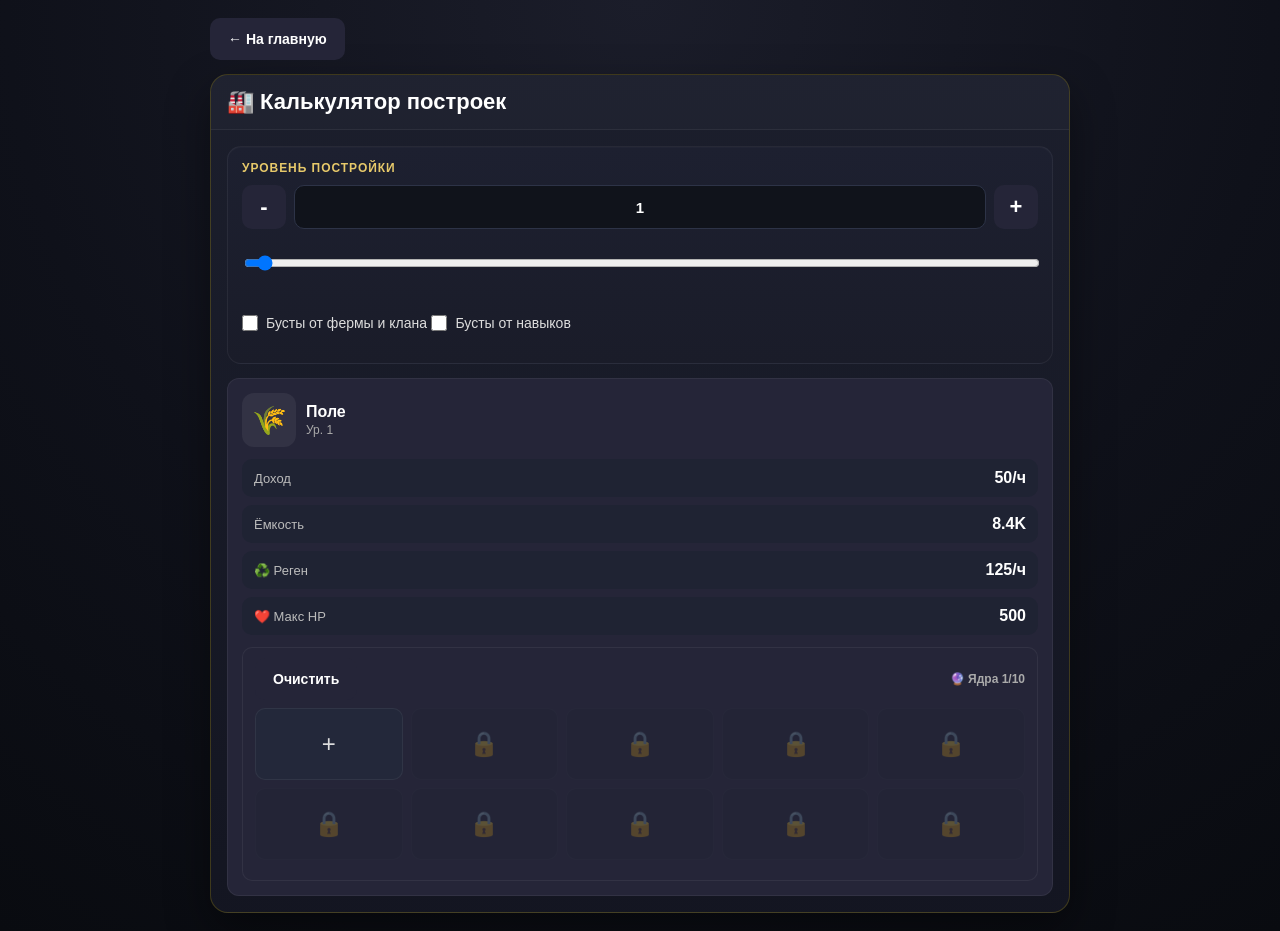
<file: buildings.html>
<!doctype html>
<html lang="ru">
<head>
  <meta charset="UTF-8">
  <meta
    name="viewport"
    content="width=device-width, initial-scale=1.0, maximum-scale=1.0, user-scalable=no"
  >
  <title>Калькулятор построек</title>
  <link rel="stylesheet" href="style.css">
  <style>
    .building-wrap {
      display: grid;
      gap: 14px;
    }

    .building-level-control {
      display: grid;
      grid-template-columns: 44px 1fr 44px;
      gap: 8px;
      align-items: center;
      margin-bottom: 10px;
    }

    .building-level-btn {
      min-height: 44px;
      padding: 0;
      font-size: 22px;
      line-height: 1;
    }

    .building-level-input {
      text-align: center;
      font-weight: 700;
      -moz-appearance: textfield;
    }

    .building-level-input::-webkit-outer-spin-button,
    .building-level-input::-webkit-inner-spin-button {
      -webkit-appearance: none;
      margin: 0;
    }

    .building-range {
      width: 100%;
    }

    .building-card {
      background: #252538;
      border-radius: 12px;
      padding: 14px;
      border: 1px solid rgba(255,255,255,0.06);
    }

    .building-header {
      display: flex;
      justify-content: space-between;
      align-items: center;
      gap: 12px;
      margin-bottom: 12px;
    }

    .building-title {
      display: flex;
      align-items: center;
      gap: 10px;
      min-width: 0;
    }

    .building-icon {
      width: 54px;
      height: 54px;
      border-radius: 12px;
      background: rgba(255,255,255,0.06);
      display: flex;
      align-items: center;
      justify-content: center;
      font-size: 28px;
      flex: 0 0 auto;
    }

    .building-name {
      font-size: 16px;
      font-weight: 700;
      color: #fff;
    }

    .building-sub {
      font-size: 12px;
      color: #aaa;
      margin-top: 2px;
    }

    .building-stats {
      display: grid;
      gap: 8px;
    }

    .hq-stat-card {
      display: flex;
      justify-content: space-between;
      gap: 12px;
      align-items: center;
      background: #1f2333;
      border-radius: 10px;
      padding: 10px 12px;
    }

    .hq-stat-card span:first-child {
      color: #bbb;
      font-size: 13px;
    }

    .hq-stat-card .val {
      color: #fff;
      font-weight: 700;
      text-align: right;
    }

    .building-error {
      display: none;
      margin-top: 10px;
      padding: 10px 12px;
      border-radius: 10px;
      background: rgba(244, 67, 54, 0.12);
      color: #ffb4b4;
      border: 1px solid rgba(244, 67, 54, 0.22);
    }

    .boost-toggle {
      display: inline-flex;
      align-items: center;
      gap: 8px;
      margin-top: 12px;
      color: #ddd;
      font-size: 14px;
      line-height: 1.2;
      cursor: pointer;
      user-select: none;
    }

    .boost-toggle input[type="checkbox"] {
      width: 16px;
      height: 16px;
      margin: 0;
      accent-color: #4caf50;
      vertical-align: middle;
      flex: 0 0 auto;
    }

    .boosts-grid,
    .skill-boosts-grid {
      display: none;
      grid-template-columns: 1fr 1fr;
      gap: 10px;
      margin-top: 12px;
    }

    .boosts-grid.visible,
    .skill-boosts-grid.visible {
      display: grid;
    }

    .boost-card {
      background: #1f2333;
      border-radius: 10px;
      padding: 10px 12px;
    }

    .boost-val {
      color: #fff;
      font-weight: 700;
      margin-bottom: 4px;
    }

    .boost-label {
      color: #aaa;
      font-size: 12px;
    }

    .boost-card input {
      width: 100%;
      margin-top: 8px;
    }

    .cores-panel {
      background: #252538;
      border-radius: 10px;
      padding: 10px 12px;
      margin-top: 12px;
      border: 1px solid rgba(255,255,255,0.06);
    }

    .cores-header {
      font-size: 12px;
      font-weight: 600;
      color: #aaa;
    }

    .mine-cores-grid {
      display: grid;
      grid-template-columns: repeat(5, 1fr);
      gap: 8px;
    }

    .core-slot {
      min-height: 72px;
      border-radius: 10px;
      background: #1f2333;
      border: 1px solid rgba(255,255,255,0.06);
      display: flex;
      flex-direction: column;
      justify-content: center;
      align-items: center;
      padding: 6px;
      text-align: center;
      cursor: pointer;
      transition: transform 0.12s ease, opacity 0.12s ease;
    }

    .core-slot:hover {
      transform: translateY(-1px);
    }

    .core-slot.empty {
      background: #23283a;
    }

    .core-slot.locked {
      opacity: 0.25;
      cursor: default;
    }

    .slot-plus {
      font-size: 24px;
      color: #ddd;
      line-height: 1;
    }

    .slot-emoji {
      font-size: 22px;
      line-height: 1;
      margin-bottom: 4px;
    }

    .slot-level {
      font-size: 11px;
      color: #bbb;
    }

    .slot-mult {
      font-size: 11px;
      color: #fff;
      font-weight: 700;
      margin-top: 2px;
    }

    .core-totals-list {
      display: grid;
      gap: 6px;
      margin-top: 10px;
    }

    .core-total-item {
      display: flex;
      justify-content: space-between;
      gap: 10px;
      font-size: 13px;
      color: #ddd;
    }

    .core-modal-backdrop {
      position: fixed;
      inset: 0;
      background: rgba(0,0,0,0.6);
      display: none;
      align-items: center;
      justify-content: center;
      padding: 16px;
      z-index: 1000;
    }

    .core-modal-backdrop.visible {
      display: flex;
    }

    .core-modal {
      width: min(420px, 100%);
      background: #252538;
      border-radius: 14px;
      border: 1px solid rgba(255,255,255,0.08);
      padding: 14px;
    }

    .core-modal-header {
      display: flex;
      align-items: center;
      justify-content: space-between;
      gap: 10px;
      margin-bottom: 12px;
    }

    .core-modal-title {
      font-weight: 700;
      color: #fff;
    }

    .core-type-grid {
      display: grid;
      grid-template-columns: 1fr 1fr;
      gap: 8px;
      margin-bottom: 12px;
    }

    .core-type-btn {
      background: #1f2333;
      border: 1px solid rgba(255,255,255,0.08);
      color: #fff;
      border-radius: 10px;
      padding: 10px;
      cursor: pointer;
      text-align: left;
    }

    .core-type-btn.active {
      border-color: #4caf50;
      background: #223228;
    }

    .core-level-row {
      display: grid;
      grid-template-columns: 44px 1fr 44px;
      gap: 8px;
      align-items: center;
      margin-bottom: 12px;
    }

    .core-level-btn {
      min-height: 44px;
      padding: 0;
      font-size: 22px;
      line-height: 1;
    }

    .core-level-input {
      text-align: center;
      font-weight: 700;
      -moz-appearance: textfield;
    }

    .core-level-input::-webkit-outer-spin-button,
    .core-level-input::-webkit-inner-spin-button {
      -webkit-appearance: none;
      margin: 0;
    }

    .core-preview {
      background: #1f2333;
      border-radius: 10px;
      padding: 10px 12px;
      margin-bottom: 12px;
      color: #fff;
    }

    .core-modal-actions {
      display: flex;
      gap: 8px;
      flex-wrap: wrap;
    }

    .core-modal-actions .btn {
      flex: 1;
    }

    @media (max-width: 760px) {
      .boosts-grid,
      .skill-boosts-grid,
      .core-type-grid {
        grid-template-columns: 1fr;
      }

      .mine-cores-grid {
        grid-template-columns: repeat(5, 1fr);
      }
    }
  </style>
</head>
<body>
  <div class="container">
    <div class="topbar">
      <a class="btn" href="index.html">← На главную</a>
    </div>

    <div class="app-shell">
      <div class="app-header">
        <h3>🏭 Калькулятор построек</h3>
      </div>

      <div class="app-body">
        <div class="building-wrap">
          <div class="settings-card">
            <div class="settings-section-title">Уровень постройки</div>

            <div class="building-level-control">
              <button type="button" class="btn building-level-btn" id="levelMinus">-</button>
              <input id="levelInput" class="building-level-input" type="number" min="1" max="130" value="1" inputmode="numeric">
              <button type="button" class="btn building-level-btn" id="levelPlus">+</button>
            </div>

            <input id="levelRange" class="building-range" type="range" min="1" max="130" value="1">

            <label class="boost-toggle">
              <input id="boostsToggle" type="checkbox">
              <span>Бусты от фермы и клана</span>
            </label>

            <div class="boosts-grid" id="boostsGrid">
              <div class="boost-card">
                <div class="boost-val">🌿 +<span id="farmBoostPreview">0</span>%</div>
                <div class="boost-label">Буст от фермы</div>
                <input id="farmBoost" type="number" value="0" step="1">
              </div>

              <div class="boost-card">
                <div class="boost-val">⚡ +<span id="clanIncomeBoostPreview">0</span>%</div>
                <div class="boost-label">Доход клана</div>
                <input id="clanIncomeBoost" type="number" value="0" step="1">
              </div>

              <div class="boost-card">
                <div class="boost-val">🛡️ +<span id="clanDefenseBoostPreview">0</span>%</div>
                <div class="boost-label">Защита клана</div>
                <input id="clanDefenseBoost" type="number" value="0" step="1">
              </div>

              <div class="boost-card">
                <div class="boost-val" style="color:#00ff88">🚀 x<span id="clanMultiplierPreview">1</span></div>
                <div class="boost-label">Буст клана</div>
                <input id="clanMultiplier" type="number" value="1" step="0.1" min="1">
              </div>
            </div>

            <label class="boost-toggle">
              <input id="skillBoostsToggle" type="checkbox">
              <span>Бусты от навыков</span>
            </label>

            <div class="skill-boosts-grid" id="skillBoostsGrid">
              <div class="boost-card">
                <div class="boost-val">💰 +<span id="skillIncomePreview">0</span>%</div>
                <div class="boost-label">Доход</div>
                <input id="skillIncomeBoost" type="number" value="0" min="0" max="20" step="1">
              </div>

              <div class="boost-card">
                <div class="boost-val">📦 +<span id="skillCapacityPreview">0</span>%</div>
                <div class="boost-label">Вместимость</div>
                <input id="skillCapacityBoost" type="number" value="0" min="0" max="20" step="1">
              </div>

              <div class="boost-card">
                <div class="boost-val">❤️ +<span id="skillHpPreview">0</span>%</div>
                <div class="boost-label">Прочность</div>
                <input id="skillHpBoost" type="number" value="0" min="0" max="20" step="1">
              </div>

              <div class="boost-card">
                <div class="boost-val">♻️ +<span id="skillRegenPreview">0</span>%</div>
                <div class="boost-label">Реген</div>
                <input id="skillRegenBoost" type="number" value="0" min="0" max="20" step="1">
              </div>
            </div>

            <div class="building-error" id="buildingError"></div>
          </div>

          <div class="building-card">
            <div class="building-header">
              <div class="building-title">
                <div class="building-icon" id="buildingIcon">🌾</div>
                <div>
                  <div class="building-name" id="buildingName">Поле</div>
                  <div class="building-sub">Ур. <span id="buildingLevelTitle">1</span></div>
                </div>
              </div>
            </div>

            <div class="building-stats">
              <div class="hq-stat-card">
                <span>Доход</span>
                <span class="val" id="statIncome">50/ч</span>
              </div>

              <div class="hq-stat-card">
                <span>Ёмкость</span>
                <span class="val" id="statCapacity">8400</span>
              </div>

              <div class="hq-stat-card">
                <span>♻️ Реген</span>
                <span class="val" id="statRegen">125/ч</span>
              </div>

              <div class="hq-stat-card">
                <span>❤️ Макс HP</span>
                <span class="val" id="statHp">500</span>
              </div>
            </div>

            <div class="cores-panel">
              <div style="display:flex;align-items:center;justify-content:space-between;gap:10px;margin-bottom:8px;">
                <button class="btn" id="clearCoresBtn" type="button">Очистить</button>
                <div class="cores-header" id="coresHeader" style="margin-bottom:0;">🔮 Ядра 1/10 <span style="color:#555;font-weight:400" id="coresNextUnlock"></span></div>
              </div>

              <div class="mine-cores-grid" id="coresGrid"></div>
              <div class="core-totals-list" id="coreTotalsList"></div>
            </div>
          </div>
        </div>
      </div>
    </div>

    <div class="core-modal-backdrop" id="coreModalBackdrop">
      <div class="core-modal">
        <div class="core-modal-header">
          <div class="core-modal-title">Настройка ядра</div>
          <button class="btn" id="coreModalClose">✕</button>
        </div>

        <div class="core-type-grid" id="coreTypeGrid">
          <button class="core-type-btn" data-type="income">✴️ Ядро дохода</button>
          <button class="core-type-btn" data-type="capacity">✳️ Ядро вместимости</button>
          <button class="core-type-btn" data-type="hp">❤️ Ядро здоровья</button>
          <button class="core-type-btn" data-type="regen">♻️ Ядро регенерации</button>
        </div>

        <div class="core-level-row">
          <button type="button" class="btn core-level-btn" id="coreLevelMinus">-</button>
          <input id="coreLevelInput" class="core-level-input" type="number" min="0" max="999" value="0" inputmode="numeric">
          <button type="button" class="btn core-level-btn" id="coreLevelPlus">+</button>
        </div>

        <div class="core-preview" id="corePreview">✴️ lv.0 → x1</div>

        <div class="core-modal-actions">
          <button class="btn btn-primary" id="coreSaveBtn">Сохранить</button>
          <button class="btn" id="coreRemoveBtn">Убрать</button>
          <button class="btn" id="coreCancelBtn">Отмена</button>
        </div>
      </div>
    </div>

    <script src="buildings.js"></script>
  </div>
</body>
</html>
</file>
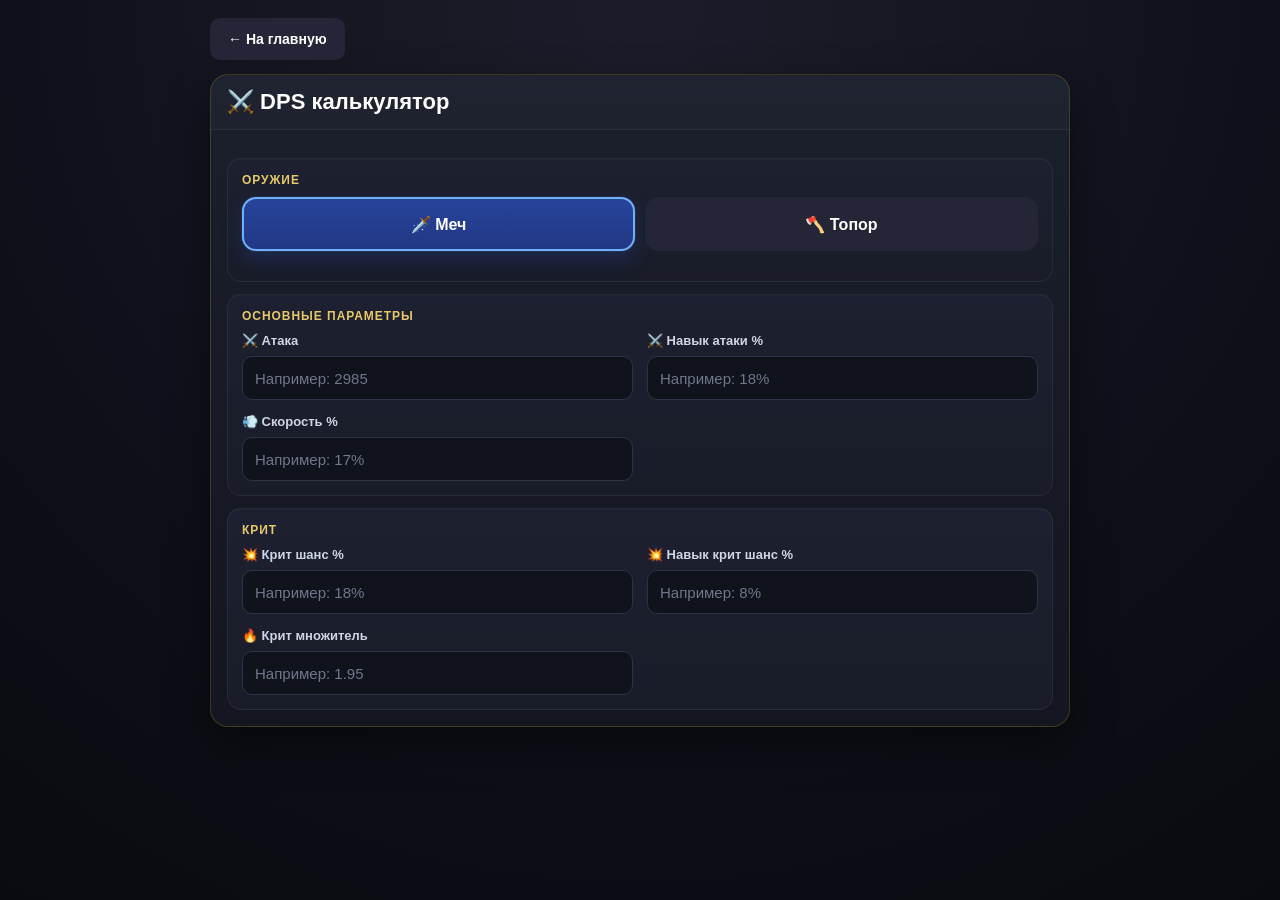
<file: dps.html>
<!doctype html>
<html lang="ru">
<head>
  <meta charset="UTF-8">
  <meta name="viewport" content="width=device-width, initial-scale=1.0">
  <title>DPS калькулятор</title>
  <link rel="stylesheet" href="style.css">

  <style>
    .char-equip-slot {
      width: 72px;
      height: 72px;
      border-radius: 16px;
      display: flex;
      align-items: center;
      justify-content: center;
      cursor: default;
      border: 2px dashed rgba(255,255,255,0.12);
      background: #181818;
      box-shadow: inset 0 1px 0 rgba(255,255,255,0.04);
      flex: 0 0 auto;
    }

    .char-equip-slot.filled {
      border-style: solid;
    }

    .rarity-legendary {
      border-color: #f9a825 !important;
      background: #2a1a00 !important;
      animation: legendaryBorder 2s linear infinite;
      box-shadow:
        0 0 0 1px rgba(249, 168, 37, 0.18),
        0 0 18px rgba(249, 168, 37, 0.18),
        inset 0 0 18px rgba(249, 168, 37, 0.08);
    }

    @keyframes legendaryBorder {
      0% { box-shadow: 0 0 0 1px rgba(249,168,37,0.20), 0 0 10px rgba(249,168,37,0.12), inset 0 0 10px rgba(249,168,37,0.05); }
      50% { box-shadow: 0 0 0 1px rgba(249,168,37,0.32), 0 0 22px rgba(249,168,37,0.26), inset 0 0 14px rgba(249,168,37,0.10); }
      100% { box-shadow: 0 0 0 1px rgba(249,168,37,0.20), 0 0 10px rgba(249,168,37,0.12), inset 0 0 10px rgba(249,168,37,0.05); }
    }

    .attack-layout {
      display: grid;
      grid-template-columns: 90px 1fr;
      gap: 14px;
      align-items: center;
    }

    .attack-stats {
      display: flex;
      flex-direction: column;
      justify-content: center;
      min-width: 0;
    }

    .preview-card {
      display: none;
      margin-bottom: 16px;
    }

    .preview-card.visible {
      display: block;
    }

    .preview-title {
      font-size: 12px;
      color: var(--red);
      font-weight: 800;
      margin-bottom: 8px;
      text-align: center;
    }

    .preview-row {
      display: flex;
      justify-content: space-between;
      align-items: center;
      gap: 12px;
      padding: 6px 0;
      border-bottom: 1px solid rgba(255,255,255,0.05);
    }

    .preview-row:last-child {
      border-bottom: none;
    }

    .preview-label {
      font-size: 12px;
      color: var(--muted);
      white-space: nowrap;
    }

    .preview-value {
      font-size: 13px;
      color: #fff;
      font-weight: 700;
      text-align: right;
      min-width: 0;
    }

    .preview-extra {
      color: var(--green);
      font-size: 11px;
    }

    @media (max-width: 760px) {
      .attack-layout {
        grid-template-columns: 70px 1fr;
        gap: 10px;
        align-items: center;
      }

      .char-equip-slot {
        width: 64px;
        height: 64px;
        border-radius: 14px;
      }

      .preview-label {
        font-size: 11px;
      }

      .preview-value {
        font-size: 12px;
      }

      .preview-extra {
        font-size: 10px;
      }
    }
  </style>
</head>
<body>
  <div class="container">
    <div class="topbar">
      <a class="btn" href="index.html">← На главную</a>
    </div>

    <div class="app-shell">
      <div class="app-header">
        <h3>⚔️ DPS калькулятор</h3>
      </div>

      <div class="app-body">
        <div class="settings-card preview-card" id="previewCard">
          <div class="preview-title">⚔ Атака</div>

          <div class="attack-layout">
            <div class="char-equip-slot filled rarity-legendary" id="equipSlot">
              <span id="equipIcon" style="font-size:28px">🗡️</span>
            </div>

            <div class="attack-stats">
              <div class="preview-row">
                <span class="preview-label">⚔️ Урон</span>
                <span class="preview-value" id="previewDamage">
                  0 <span class="preview-extra">(0 +0%)</span>
                </span>
              </div>

              <div class="preview-row" id="previewCritRow">
                <span class="preview-label">🎯 Крит</span>
                <span class="preview-value" id="previewCrit">
                  0.00% <span class="preview-extra">+0.00%</span>
                </span>
              </div>

              <div class="preview-row">
                <span class="preview-label">💨 Скорость</span>
                <span class="preview-value" id="previewSpeed">
                  -0.00% <span class="preview-extra">КД</span>
                </span>
              </div>

              <div class="preview-row">
                <span class="preview-label">⚡ DPS</span>
                <span class="preview-value" id="previewDps">
                  0.00 <span class="preview-extra">DPS</span>
                </span>
              </div>
            </div>
          </div>
        </div>

        <div class="settings-card">
          <div class="settings-section-title">Оружие</div>
          <div class="weapon-switch">
            <div class="weapon active" id="sword" onclick="setWeapon('sword')">🗡️ Меч</div>
            <div class="weapon" id="axe" onclick="setWeapon('axe')">🪓 Топор</div>
          </div>
        </div>

        <div class="settings-card">
          <div class="settings-section-title">Основные параметры</div>
          <div class="grid">
            <div class="field">
              <label for="attack">⚔️ Атака</label>
              <input id="attack" type="text" placeholder="Например: 2985">
            </div>

            <div class="field">
              <label for="attackSkill">⚔️ Навык атаки %</label>
              <input id="attackSkill" type="text" placeholder="Например: 18%">
            </div>

            <div class="field">
              <label for="speed">💨 Скорость %</label>
              <input id="speed" type="text" placeholder="Например: 17%">
            </div>
          </div>
        </div>

        <div class="settings-card" id="critCard">
          <div class="settings-section-title">Крит</div>
          <div class="grid">
            <div class="field">
              <label for="critChance">💥 Крит шанс %</label>
              <input id="critChance" type="text" placeholder="Например: 18%">
            </div>

            <div class="field">
              <label for="critSkill">💥 Навык крит шанс %</label>
              <input id="critSkill" type="text" placeholder="Например: 8%">
            </div>

            <div class="field">
              <label for="critMulti">🔥 Крит множитель</label>
              <input id="critMulti" type="text" placeholder="Например: 1.95">
            </div>
          </div>
        </div>
      </div>
    </div>
  </div>

  <script>
    const STORAGE_KEY = "overthrow_dps_setup_v1";
    let weapon = "sword";

    const attackInput = document.getElementById("attack");
    const attackSkillInput = document.getElementById("attackSkill");
    const critChanceInput = document.getElementById("critChance");
    const critSkillInput = document.getElementById("critSkill");
    const critMultiInput = document.getElementById("critMulti");
    const speedInput = document.getElementById("speed");

    const previewCard = document.getElementById("previewCard");
    const previewCritRow = document.getElementById("previewCritRow");
    const critCard = document.getElementById("critCard");
    const equipIcon = document.getElementById("equipIcon");

    function n(v) {
      if (!v) return 0;
      return Number(String(v).replace("%", "").replace(",", ".").trim()) || 0;
    }

    function round2(x) {
      return Number(x).toFixed(2);
    }

    function hasAnyValue() {
      return [
        attackInput.value,
        attackSkillInput.value,
        critChanceInput.value,
        critSkillInput.value,
        critMultiInput.value,
        speedInput.value
      ].some(v => String(v).trim() !== "");
    }

    function saveSetup() {
      const data = {
        weapon,
        attack: attackInput.value,
        attackSkill: attackSkillInput.value,
        critChance: critChanceInput.value,
        critSkill: critSkillInput.value,
        critMulti: critMultiInput.value,
        speed: speedInput.value
      };

      localStorage.setItem(STORAGE_KEY, JSON.stringify(data));
    }

    function loadSetup() {
      const raw = localStorage.getItem(STORAGE_KEY);
      if (!raw) return;

      try {
        const data = JSON.parse(raw);

        if (data.weapon === "axe" || data.weapon === "sword") {
          weapon = data.weapon;
        }

        attackInput.value = data.attack || "";
        attackSkillInput.value = data.attackSkill || "";
        critChanceInput.value = data.critChance || "";
        critSkillInput.value = data.critSkill || "";
        critMultiInput.value = data.critMulti || "";
        speedInput.value = data.speed || "";
      } catch (e) {
        console.error("Не удалось загрузить сохранённый сетап", e);
      }
    }

    function updateEquipIcon() {
      equipIcon.textContent = weapon === "sword" ? "🗡️" : "🪓";
    }

    function setWeapon(w, shouldSave = true) {
      weapon = w;

      document.getElementById("sword").classList.toggle("active", w === "sword");
      document.getElementById("axe").classList.toggle("active", w === "axe");

      critCard.classList.toggle("hidden", w !== "sword");
      previewCritRow.classList.toggle("hidden", w !== "sword");

      updateEquipIcon();
      updatePreview();

      if (shouldSave) {
        saveSetup();
      }
    }

    function calculateValues() {
      const atk = n(attackInput.value);
      const atkS = n(attackSkillInput.value);
      const speedV = n(speedInput.value);

      const weaponDamage = atk;
      const totalDamage = weaponDamage * (1 + atkS / 100);

      const baseInterval = weapon === "sword" ? 500 : 700;
      const interval = baseInterval * (1 - speedV / 100);
      const hitsPerSecond = interval > 0 ? 1000 / interval : 0;

      let totalCrit = 0;
      let critSkill = 0;
      let avgDamage = totalDamage;

      if (weapon === "sword") {
        const baseCrit = n(critChanceInput.value);
        critSkill = n(critSkillInput.value);
        const critMultiplier = n(critMultiInput.value);

        totalCrit = baseCrit + critSkill;

        if (critMultiplier > 0) {
          avgDamage = totalDamage * (1 + (critMultiplier - 1) * totalCrit / 100);
        }
      }

      const dps = avgDamage * hitsPerSecond;

      return {
        weaponDamage,
        totalDamage,
        attackSkill: atkS,
        totalCrit,
        critSkill,
        speed: speedV,
        dps
      };
    }

    function updatePreview() {
      const visible = hasAnyValue();
      previewCard.classList.toggle("visible", visible);

      if (!visible) {
        return;
      }

      const data = calculateValues();

      document.getElementById("previewDamage").innerHTML =
        `${round2(data.totalDamage)} <span class="preview-extra">(${round2(data.weaponDamage)} +${round2(data.attackSkill)}%)</span>`;

      if (weapon === "sword") {
        document.getElementById("previewCrit").innerHTML =
          `${round2(data.totalCrit)}% <span class="preview-extra">+${round2(data.critSkill)}%</span>`;
      }

      document.getElementById("previewSpeed").innerHTML =
        `-${round2(data.speed)}% <span class="preview-extra">КД</span>`;

      document.getElementById("previewDps").innerHTML =
        `${round2(data.dps)} <span class="preview-extra">DPS</span>`;
    }

    [
      attackInput,
      attackSkillInput,
      critChanceInput,
      critSkillInput,
      critMultiInput,
      speedInput
    ].forEach(input => {
      input.addEventListener("input", () => {
        updatePreview();
        saveSetup();
      });
    });

    loadSetup();
    setWeapon(weapon, false);
    updatePreview();
  </script>
</body>
</html>
</file>
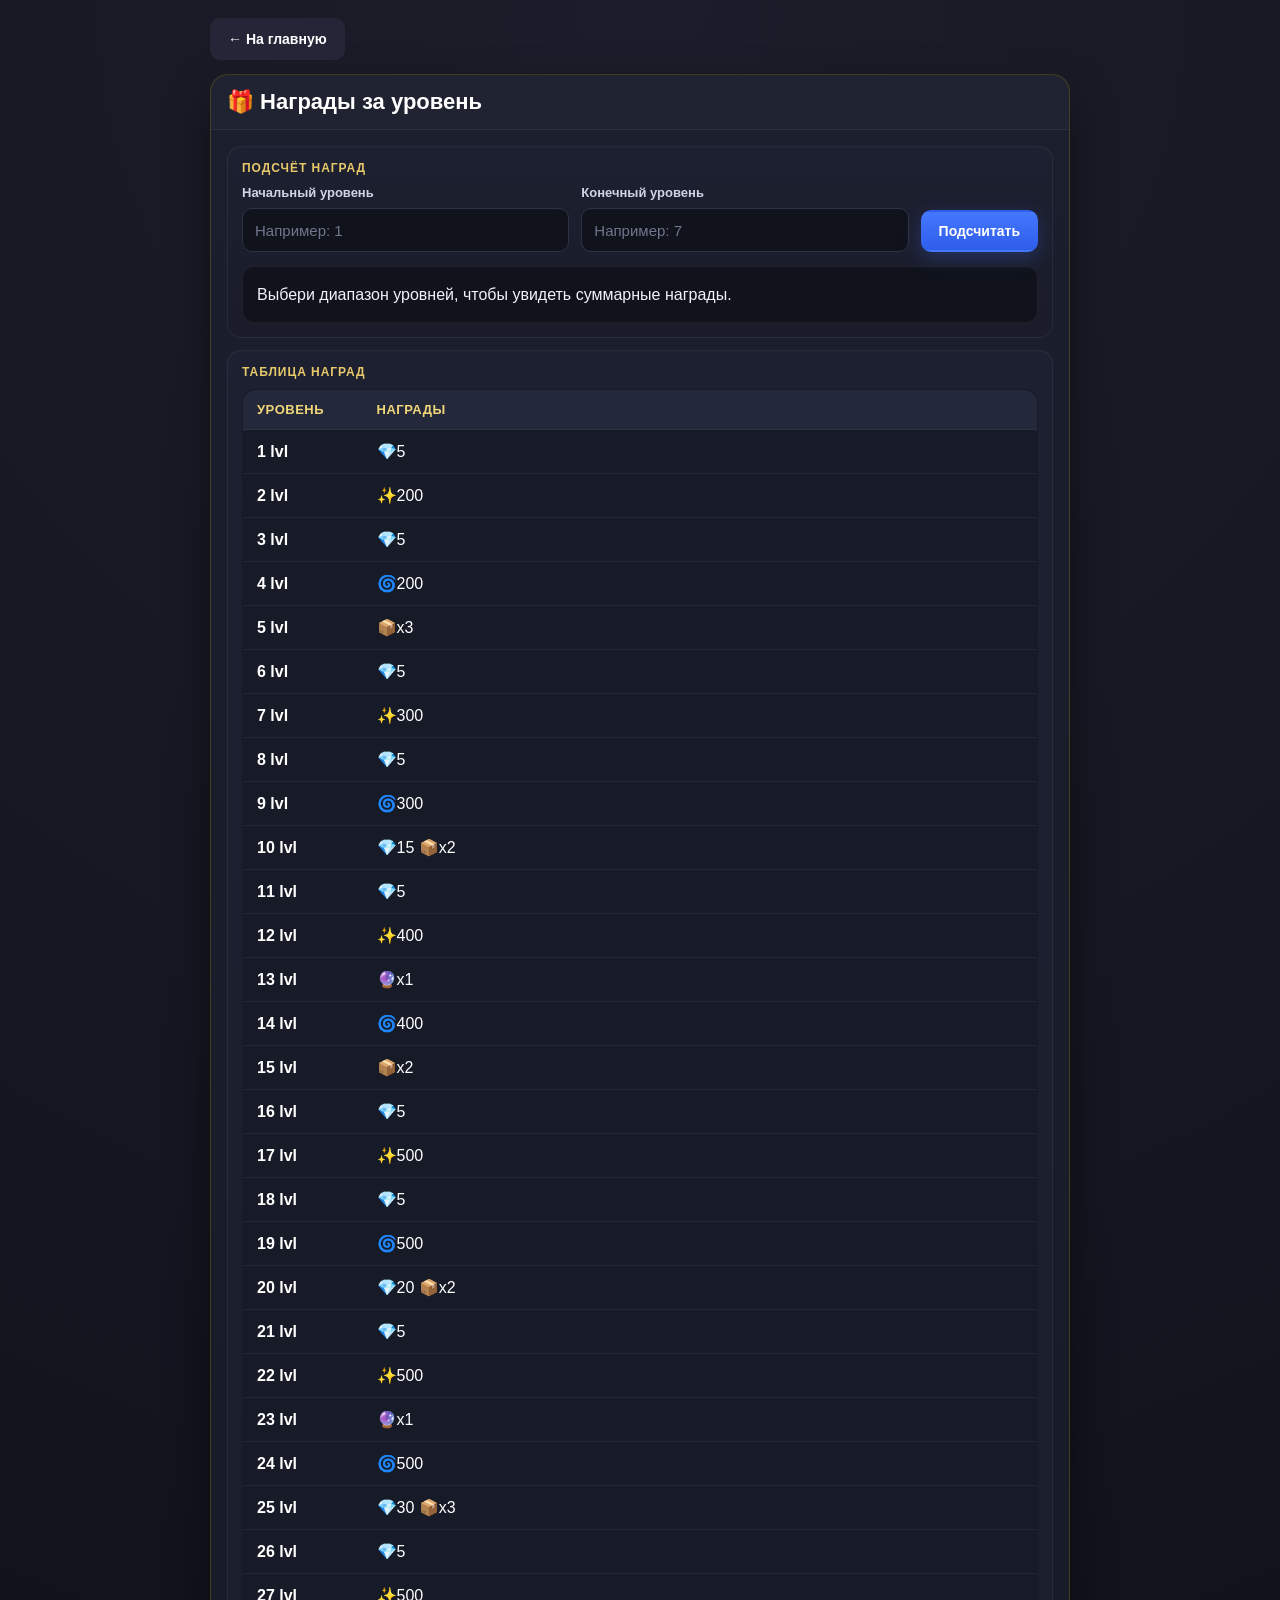
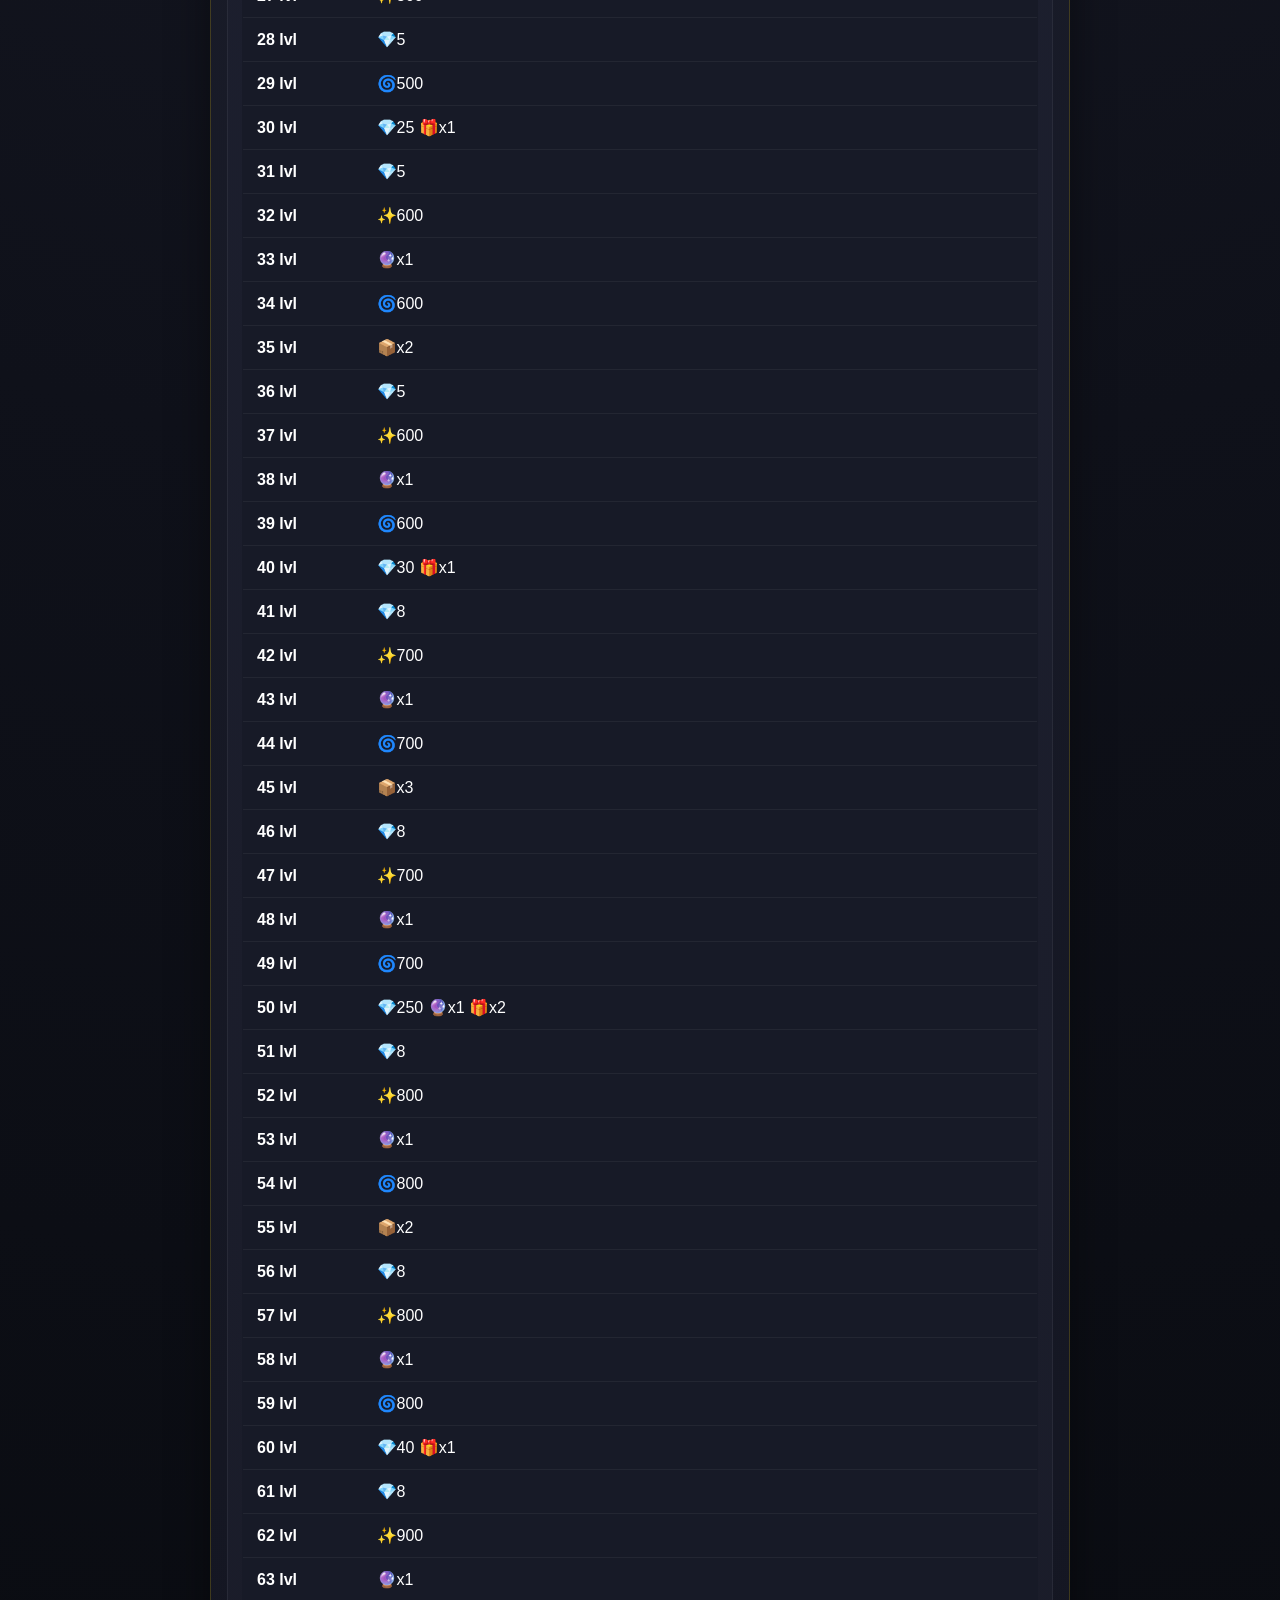
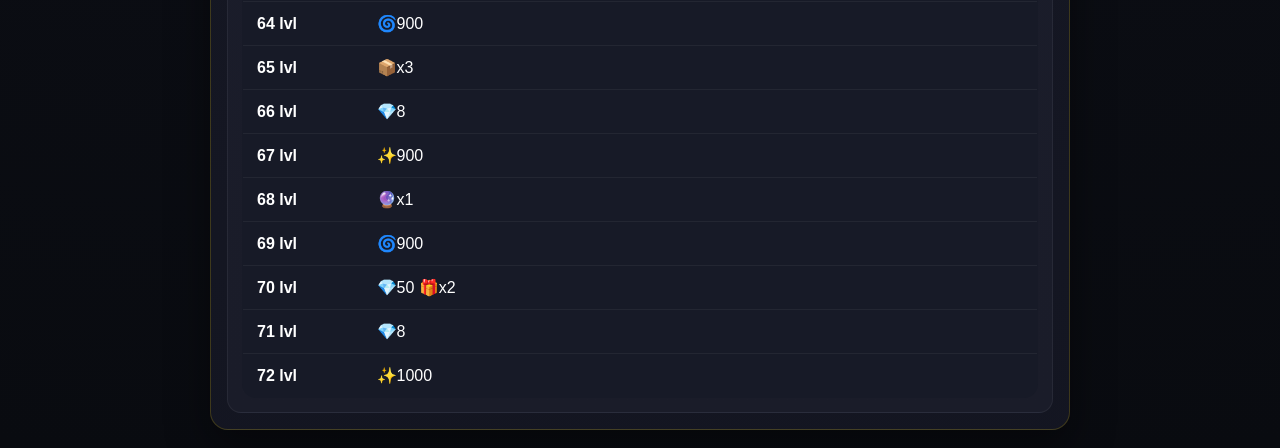
<file: rewards.html>
<!doctype html>
<html lang="ru">
<head>
  <meta charset="UTF-8">
  <meta name="viewport" content="width=device-width, initial-scale=1.0">
  <title>Награды за уровень</title>
  <link rel="stylesheet" href="style.css">
</head>
<body>
  <div class="container">
    <div class="topbar">
      <a class="btn" href="index.html">← На главную</a>
    </div>

    <div class="app-shell">
      <div class="app-header">
        <h3>🎁 Награды за уровень</h3>
      </div>

      <div class="app-body">
        <div class="settings-card">
          <div class="settings-section-title">Подсчёт наград</div>

          <div class="range-grid">
            <div class="field">
              <label for="startLevel">Начальный уровень</label>
              <input id="startLevel" type="number" min="1" max="72" placeholder="Например: 1">
            </div>

            <div class="field">
              <label for="endLevel">Конечный уровень</label>
              <input id="endLevel" type="number" min="1" max="72" placeholder="Например: 7">
            </div>

            <button class="btn btn-primary" onclick="calculateRange()">Подсчитать</button>
          </div>

          <div class="error" id="errorBox"></div>

          <div class="summary" id="summaryBox">
            Выбери диапазон уровней, чтобы увидеть суммарные награды.
          </div>
        </div>

        <div class="settings-card">
          <div class="settings-section-title">Таблица наград</div>

          <table>
            <thead>
              <tr>
                <th>Уровень</th>
                <th>Награды</th>
              </tr>
            </thead>
            <tbody id="tableBody"></tbody>
          </table>
        </div>
      </div>
    </div>
  </div>

  <script src="rewards.js"></script>
</body>
</html>
</file>
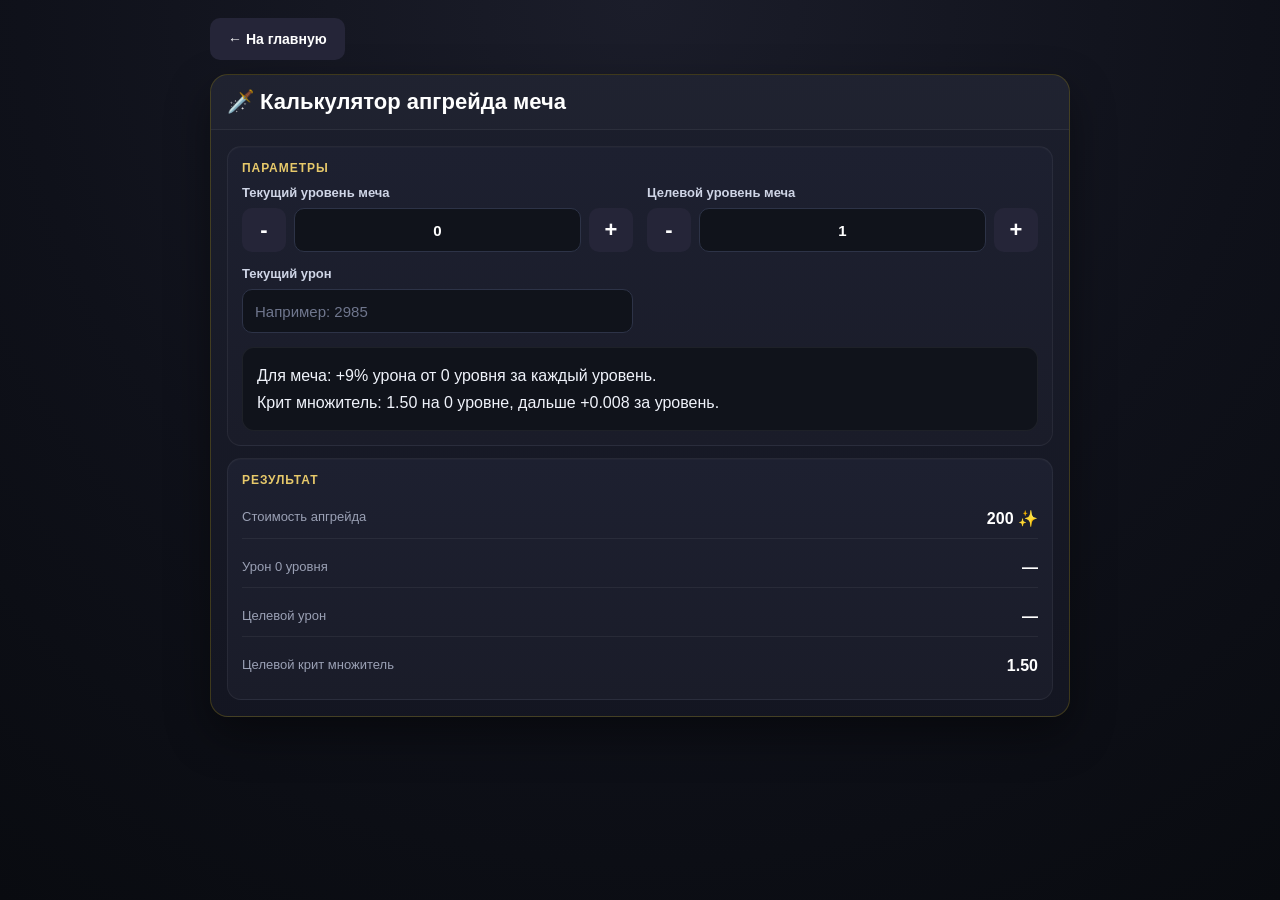
<file: upgrade.html>
<!doctype html>
<html lang="ru">
<head>
  <meta charset="UTF-8">
  <meta
    name="viewport"
    content="width=device-width, initial-scale=1.0, maximum-scale=1.0, user-scalable=no"
  >
  <title>Апгрейд меча</title>
  <link rel="stylesheet" href="style.css">
  <style>
    .upgrade-result-grid {
      display: grid;
      grid-template-columns: 1fr;
      gap: 10px;
      margin-top: 12px;
    }

    .upgrade-result-item {
      display: flex;
      justify-content: space-between;
      gap: 12px;
      padding: 10px 0;
      border-bottom: 1px solid rgba(255,255,255,0.06);
    }

    .upgrade-result-item:last-child {
      border-bottom: none;
    }

    .upgrade-result-label {
      color: var(--muted);
      font-size: 13px;
    }

    .upgrade-result-value {
      font-weight: 700;
      text-align: right;
    }

    .level-control {
      display: grid;
      grid-template-columns: 44px 1fr 44px;
      gap: 8px;
      align-items: center;
    }

    .level-btn {
      min-height: 44px;
      padding: 0;
      font-size: 22px;
      line-height: 1;
    }

    .level-input {
      text-align: center;
      font-weight: 700;
      -moz-appearance: textfield;
    }

    .level-input::-webkit-outer-spin-button,
    .level-input::-webkit-inner-spin-button {
      -webkit-appearance: none;
      margin: 0;
    }
  </style>
</head>
<body>
  <div class="container">
    <div class="topbar">
      <a class="btn" href="index.html">← На главную</a>
    </div>

    <div class="app-shell">
      <div class="app-header">
        <h3>🗡️ Калькулятор апгрейда меча</h3>
      </div>

      <div class="app-body">
        <div class="settings-card">
          <div class="settings-section-title">Параметры</div>

          <div class="grid">
            <div class="field">
              <label for="currentLevel">Текущий уровень меча</label>
              <div class="level-control">
                <button type="button" class="btn level-btn" id="currentMinus">-</button>
                <input id="currentLevel" class="level-input" type="number" min="0" max="89" inputmode="numeric" value="0">
                <button type="button" class="btn level-btn" id="currentPlus">+</button>
              </div>
            </div>

            <div class="field">
              <label for="targetLevel">Целевой уровень меча</label>
              <div class="level-control">
                <button type="button" class="btn level-btn" id="targetMinus">-</button>
                <input id="targetLevel" class="level-input" type="number" min="1" max="90" inputmode="numeric" value="1">
                <button type="button" class="btn level-btn" id="targetPlus">+</button>
              </div>
            </div>

            <div class="field">
              <label for="currentDamage">Текущий урон</label>
              <input id="currentDamage" type="text" placeholder="Например: 2985">
            </div>

            <div class="field hidden" id="critFieldWrap">
              <label for="currentCritMultiplier">Текущий крит множитель</label>
              <input id="currentCritMultiplier" type="text" placeholder="Например: 1.62">
            </div>
          </div>

          <div class="summary" style="margin-top:14px;">
            Для меча: +9% урона от 0 уровня за каждый уровень.<br>
            Крит множитель: 1.50 на 0 уровне, дальше +0.008 за уровень.
          </div>
        </div>

        <div class="settings-card">
          <div class="settings-section-title">Результат</div>

          <div class="upgrade-result-grid">
            <div class="upgrade-result-item">
              <div class="upgrade-result-label">Стоимость апгрейда</div>
              <div class="upgrade-result-value" id="outCost">200 ✨</div>
            </div>

            <div class="upgrade-result-item">
              <div class="upgrade-result-label">Урон 0 уровня</div>
              <div class="upgrade-result-value" id="outBaseDamage">—</div>
            </div>

            <div class="upgrade-result-item">
              <div class="upgrade-result-label">Целевой урон</div>
              <div class="upgrade-result-value" id="outTargetDamage">—</div>
            </div>

            <div class="upgrade-result-item">
              <div class="upgrade-result-label">Целевой крит множитель</div>
              <div class="upgrade-result-value" id="outTargetCrit">1.50</div>
            </div>
          </div>

          <div class="error" id="errorBox"></div>
        </div>
      </div>
    </div>
  </div>

  <script>
    const UPGRADE_STORAGE_KEY = "overthrow_sword_upgrade_v3";

    const currentLevelEl = document.getElementById("currentLevel");
    const targetLevelEl = document.getElementById("targetLevel");
    const currentDamageEl = document.getElementById("currentDamage");
    const currentCritMultiplierEl = document.getElementById("currentCritMultiplier");
    const critFieldWrap = document.getElementById("critFieldWrap");
    const errorBox = document.getElementById("errorBox");

    const currentMinusBtn = document.getElementById("currentMinus");
    const currentPlusBtn = document.getElementById("currentPlus");
    const targetMinusBtn = document.getElementById("targetMinus");
    const targetPlusBtn = document.getElementById("targetPlus");

    const COST_RANGES = [
      { from: 1, to: 10, cost: 200 },
      { from: 11, to: 20, cost: 400 },
      { from: 21, to: 30, cost: 700 },
      { from: 31, to: 40, cost: 1600 },
      { from: 41, to: 50, cost: 3000 },
      { from: 51, to: 60, cost: 5000 },
      { from: 61, to: 70, cost: 9000 },
      { from: 71, to: 80, cost: 15000 },
      { from: 81, to: 90, cost: 25000 }
    ];

    function parseNum(v) {
      if (!v) return 0;
      return Number(String(v).replace(",", ".").trim()) || 0;
    }

    function floorInt(value) {
      return Math.floor(value);
    }

    function floor2(value) {
      return Math.floor(value * 100) / 100;
    }

    function formatIntDown(value) {
      return String(floorInt(value));
    }

    function format2Down(value) {
      return floor2(value).toFixed(2);
    }

    function setError(message) {
      if (!message) {
        errorBox.style.display = "none";
        errorBox.textContent = "";
        return;
      }
      errorBox.style.display = "block";
      errorBox.textContent = message;
    }

    function clampInt(value, min, max, fallback) {
      let n = Number(value);
      if (!Number.isFinite(n)) n = fallback;
      n = Math.floor(n);
      if (n < min) n = min;
      if (n > max) n = max;
      return n;
    }

    function getCurrentLevel() {
      return clampInt(currentLevelEl.value, 0, 89, 0);
    }

    function getTargetLevelRaw() {
      return clampInt(targetLevelEl.value, 1, 90, 1);
    }

    function normalizeLevels() {
      let currentLevel = getCurrentLevel();
      let targetLevel = getTargetLevelRaw();

      if (currentLevel >= 90) {
        currentLevel = 89;
      }

      if (targetLevel <= currentLevel) {
        targetLevel = currentLevel + 1;
      }

      if (targetLevel > 90) {
        targetLevel = 90;
      }

      currentLevelEl.value = String(currentLevel);
      targetLevelEl.value = String(targetLevel);
    }

    function updateCritVisibility() {
      const currentLevel = getCurrentLevel();
      critFieldWrap.classList.toggle("hidden", currentLevel === 0);
    }

    function saveState() {
      const data = {
        currentLevel: currentLevelEl.value,
        targetLevel: targetLevelEl.value,
        currentDamage: currentDamageEl.value,
        currentCritMultiplier: currentCritMultiplierEl.value
      };
      localStorage.setItem(UPGRADE_STORAGE_KEY, JSON.stringify(data));
    }

    function loadState() {
      const raw = localStorage.getItem(UPGRADE_STORAGE_KEY);
      if (!raw) return;

      try {
        const data = JSON.parse(raw);
        if (data.currentLevel != null) currentLevelEl.value = String(data.currentLevel);
        if (data.targetLevel != null) targetLevelEl.value = String(data.targetLevel);
        currentDamageEl.value = data.currentDamage || "";
        currentCritMultiplierEl.value = data.currentCritMultiplier || "";
      } catch (e) {
        console.error("Не удалось загрузить состояние апгрейда", e);
      }
    }

    function getStepCost(nextLevel) {
      const range = COST_RANGES.find(r => nextLevel >= r.from && nextLevel <= r.to);
      return range ? range.cost : 0;
    }

    function calculateUpgradeCost(currentLevel, targetLevel) {
      let total = 0;
      for (let lvl = currentLevel + 1; lvl <= targetLevel; lvl++) {
        total += getStepCost(lvl);
      }
      return total;
    }

    function updateCostBlock(currentLevel, targetLevel) {
      const cost = calculateUpgradeCost(currentLevel, targetLevel);
      document.getElementById("outCost").textContent = `${cost.toLocaleString("ru-RU")} ✨`;
    }

    function updateStatsBlock(currentLevel, targetLevel) {
      const currentDamage = parseNum(currentDamageEl.value);
      const currentCritMultiplier = parseNum(currentCritMultiplierEl.value);

      const baseDamageEl = document.getElementById("outBaseDamage");
      const targetDamageEl = document.getElementById("outTargetDamage");
      const targetCritEl = document.getElementById("outTargetCrit");

      const targetCrit = 1.50 + 0.008 * targetLevel;
      targetCritEl.textContent = format2Down(targetCrit);

      if (currentDamage <= 0) {
        baseDamageEl.textContent = "—";
        targetDamageEl.textContent = "—";
        return;
      }

      if (currentLevel > 0 && currentCritMultiplier <= 0) {
        baseDamageEl.textContent = "—";
        targetDamageEl.textContent = "—";
        return;
      }

      const baseDamage =
        currentLevel === 0
          ? currentDamage
          : currentDamage / (1 + 0.09 * currentLevel);

      const targetDamage = baseDamage * (1 + 0.09 * targetLevel);

      baseDamageEl.textContent = formatIntDown(baseDamage);
      targetDamageEl.textContent = formatIntDown(targetDamage);
    }

    function updateAll() {
      normalizeLevels();

      const currentLevel = getCurrentLevel();
      const targetLevel = getTargetLevelRaw();

      updateCritVisibility();
      updateCostBlock(currentLevel, targetLevel);
      updateStatsBlock(currentLevel, targetLevel);
      saveState();
      setError("");
    }

    function setCurrentLevel(next) {
      currentLevelEl.value = String(clampInt(next, 0, 89, 0));
      updateAll();
    }

    function setTargetLevel(next) {
      targetLevelEl.value = String(clampInt(next, 1, 90, 1));
      updateAll();
    }

    currentMinusBtn.addEventListener("click", () => {
      setCurrentLevel(getCurrentLevel() - 1);
    });

    currentPlusBtn.addEventListener("click", () => {
      setCurrentLevel(getCurrentLevel() + 1);
    });

    targetMinusBtn.addEventListener("click", () => {
      setTargetLevel(getTargetLevelRaw() - 1);
    });

    targetPlusBtn.addEventListener("click", () => {
      setTargetLevel(getTargetLevelRaw() + 1);
    });

    [currentLevelEl, targetLevelEl, currentDamageEl, currentCritMultiplierEl].forEach(el => {
      el.addEventListener("input", updateAll);
      el.addEventListener("change", updateAll);
    });

    loadState();
    updateAll();

    document.addEventListener("gesturestart", function (e) {
      e.preventDefault();
    });

    let lastTouchEnd = 0;
    document.addEventListener("touchend", function (e) {
      const now = Date.now();
      if (now - lastTouchEnd <= 300) {
        e.preventDefault();
      }
      lastTouchEnd = now;
    }, { passive: false });
  </script>
</body>
</html>
</file>
<file: style.css>
* {
  box-sizing: border-box;
}

:root {
  --bg-1: #0b0d14;
  --bg-2: #121522;
  --panel: #181b28;
  --panel-2: #1f2333;
  --panel-3: #252538;
  --input: #10131b;
  --line: rgba(255, 255, 255, 0.06);
  --line-strong: rgba(255, 215, 0, 0.18);
  --text: #ffffff;
  --muted: #9aa0b4;
  --muted-2: #6f768d;
  --gold: #ffd700;
  --gold-soft: rgba(255, 215, 0, 0.18);
  --blue: #3f6df6;
  --blue-soft: rgba(63, 109, 246, 0.22);
  --green: #4caf50;
  --red: #f44336;
  --shadow: 0 18px 44px rgba(0, 0, 0, 0.42);
  --radius-xl: 18px;
  --radius-lg: 14px;
  --radius-md: 10px;
}

html,
body {
  min-height: 100%;
}

body {
  margin: 0;
  font-family: Arial, sans-serif;
  background:
    radial-gradient(circle at top, #1b1d2a 0%, #0f111a 56%, #090b10 100%);
  color: var(--text);
  padding: 18px;
}

.container {
  max-width: 860px;
  margin: 0 auto;
}

h1 {
  margin: 0 0 18px;
  text-align: center;
  font-size: 30px;
  font-weight: 800;
  letter-spacing: 0.01em;
}

.topbar {
  margin-bottom: 14px;
  text-align: left;
}

.app-shell {
  background: linear-gradient(180deg, rgba(28, 31, 45, 0.98) 0%, rgba(20, 22, 34, 0.98) 100%);
  border: 1px solid var(--line-strong);
  border-radius: var(--radius-xl);
  box-shadow: var(--shadow);
  overflow: hidden;
}

.app-header {
  display: flex;
  align-items: center;
  justify-content: space-between;
  gap: 12px;
  padding: 14px 16px;
  border-bottom: 1px solid var(--line);
  background: rgba(255, 255, 255, 0.02);
}

.app-header h1,
.app-header h2,
.app-header h3 {
  margin: 0;
  font-size: 22px;
  font-weight: 800;
}

.app-body {
  padding: 16px;
}

.btn,
button,
.settings-action-btn {
  appearance: none;
  border: none;
  outline: none;
  display: inline-flex;
  align-items: center;
  justify-content: center;
  gap: 8px;
  min-height: 42px;
  padding: 11px 16px;
  border-radius: 10px;
  background: var(--panel-3);
  color: #fff;
  cursor: pointer;
  font-size: 14px;
  font-weight: 700;
  text-decoration: none;
  transition:
    transform 0.12s ease,
    background 0.15s ease,
    border-color 0.15s ease,
    box-shadow 0.15s ease;
  border: 2px solid transparent;
}

.btn:hover,
button:hover,
.settings-action-btn:hover {
  transform: translateY(-1px);
  background: #2b2c42;
}

.btn:active,
button:active,
.settings-action-btn:active {
  transform: translateY(0);
}

.btn-primary,
button.btn-primary,
.settings-action-btn.s-blue {
  background: linear-gradient(180deg, #4677ff 0%, #2e5eea 100%);
  box-shadow: 0 6px 20px rgba(63, 109, 246, 0.28);
}

.btn-primary:hover,
button.btn-primary:hover,
.settings-action-btn.s-blue:hover {
  background: linear-gradient(180deg, #5482ff 0%, #3564ed 100%);
}

.btn-gold {
  background: linear-gradient(180deg, #4b4421 0%, #3c3517 100%);
  border-color: rgba(255, 215, 0, 0.28);
  color: #ffe89a;
}

.btn-danger,
.settings-action-btn.s-danger {
  background: linear-gradient(180deg, #912f33 0%, #7a2428 100%);
}

.btn-yellow,
.settings-action-btn.s-yellow {
  background: linear-gradient(180deg, #8a6b1e 0%, #725716 100%);
  color: #fff2b5;
}

.btn-purple,
.settings-action-btn.s-purple {
  background: linear-gradient(180deg, #6540a8 0%, #53338f 100%);
}

.menu {
  display: grid;
  gap: 12px;
  margin-top: 16px;
}

.menu .btn {
  width: 100%;
  min-height: 50px;
  border-radius: 12px;
}

.settings-card,
.card,
.range-box,
.result,
.preview-card {
  background: linear-gradient(180deg, #1d2030 0%, #1a1c29 100%);
  border: 1px solid var(--line);
  border-radius: var(--radius-lg);
  padding: 14px;
  box-shadow: inset 0 1px 0 rgba(255,255,255,0.02);
}

.settings-card + .settings-card,
.card + .card {
  margin-top: 12px;
}

.settings-section-title,
.section-title {
  font-size: 12px;
  font-weight: 800;
  color: #e7c96a;
  letter-spacing: 0.08em;
  margin-bottom: 10px;
  text-transform: uppercase;
}

.section-subtitle {
  color: var(--muted);
  font-size: 12px;
  line-height: 1.45;
}

.weapon-switch,
.tabs-row {
  display: flex;
  gap: 10px;
  margin-bottom: 16px;
}

.weapon,
.settings-tab,
.tab-btn {
  flex: 1;
  min-height: 54px;
  display: flex;
  align-items: center;
  justify-content: center;
  gap: 8px;
  text-align: center;
  border-radius: 14px;
  background: var(--panel-3);
  border: 2px solid transparent;
  color: #fff;
  font-weight: 700;
  cursor: pointer;
  transition:
    border-color 0.15s ease,
    background 0.15s ease,
    box-shadow 0.15s ease,
    transform 0.12s ease;
  user-select: none;
}

.weapon:hover,
.settings-tab:hover,
.tab-btn:hover {
  transform: translateY(-1px);
  background: #2c3045;
}

.weapon.active,
.settings-tab.active,
.tab-btn.active {
  background: linear-gradient(180deg, #27439c 0%, #223884 100%);
  border-color: #6eb0ff;
  box-shadow: 0 0 0 1px rgba(255,255,255,0.05), 0 8px 20px rgba(35, 75, 181, 0.28);
}

.field {
  display: flex;
  flex-direction: column;
}

.field label {
  margin-bottom: 8px;
  color: #cfd5e6;
  font-size: 13px;
  font-weight: 700;
}

input,
select,
textarea,
.settings-input {
  width: 100%;
  min-height: 44px;
  padding: 11px 12px;
  border-radius: 10px;
  border: 1px solid #2d3347;
  background: var(--input);
  color: #fff;
  font-size: 15px;
  box-sizing: border-box;
  transition:
    border-color 0.15s ease,
    box-shadow 0.15s ease,
    background 0.15s ease;
}

input::placeholder,
textarea::placeholder {
  color: #6f768d;
}

input:focus,
select:focus,
textarea:focus,
.settings-input:focus {
  outline: none;
  border-color: rgba(255, 215, 0, 0.38);
  box-shadow: 0 0 0 3px rgba(255, 215, 0, 0.08);
}

.grid {
  display: grid;
  grid-template-columns: 1fr 1fr;
  gap: 14px;
}

.range-grid {
  display: grid;
  grid-template-columns: 1fr 1fr auto;
  gap: 12px;
  align-items: end;
}

.preview-card {
  display: none;
  padding: 10px 12px;
}

.preview-card.visible {
  display: block;
}

.preview-title {
  font-size: 12px;
  color: var(--red);
  font-weight: 800;
  margin-bottom: 8px;
  text-align: center;
}

.preview-row {
  display: flex;
  justify-content: space-between;
  align-items: center;
  padding: 6px 0;
  border-bottom: 1px solid rgba(255,255,255,0.05);
}

.preview-row:last-child {
  border-bottom: none;
}

.preview-label {
  font-size: 12px;
  color: var(--muted);
}

.preview-value {
  font-size: 13px;
  color: #fff;
  font-weight: 700;
  text-align: right;
}

.preview-extra {
  color: var(--green);
  font-size: 11px;
}

.result {
  margin-top: 16px;
  text-align: center;
  font-size: 20px;
  font-weight: 800;
}

.error {
  display: none;
  margin-top: 12px;
  padding: 12px;
  border-radius: 10px;
  background: rgba(127, 29, 29, 0.94);
  border: 1px solid rgba(244, 67, 54, 0.26);
  color: #fecaca;
  font-size: 14px;
}

.summary {
  margin-top: 14px;
  background: #10131b;
  border: 1px solid var(--line);
  border-radius: 12px;
  padding: 14px;
  line-height: 1.7;
  color: #f0f3fb;
}

table {
  width: 100%;
  border-collapse: collapse;
  background: #171a27;
  border: 1px solid var(--line);
  border-radius: 14px;
  overflow: hidden;
}

th,
td {
  padding: 12px 14px;
  text-align: left;
  border-bottom: 1px solid rgba(255,255,255,0.05);
}

th {
  background: #23283a;
  color: #f1d77a;
  font-size: 13px;
  text-transform: uppercase;
  letter-spacing: 0.04em;
}

tr:hover td {
  background: rgba(255,255,255,0.015);
}

tr:last-child td {
  border-bottom: none;
}

td:first-child {
  width: 120px;
  font-weight: 700;
  white-space: nowrap;
  color: #fff;
}

.list-card {
  display: flex;
  align-items: center;
  gap: 12px;
  padding: 10px 12px;
  border-radius: 12px;
  background: #202334;
  border: 1px solid rgba(255,255,255,0.04);
}

.list-card + .list-card {
  margin-top: 8px;
}

.thumb {
  width: 60px;
  height: 60px;
  border-radius: 12px;
  background: rgba(255,255,255,0.05);
  border: 2px solid rgba(255, 215, 0, 0.22);
  display: flex;
  align-items: center;
  justify-content: center;
  font-size: 30px;
  flex: 0 0 auto;
}

.muted {
  color: var(--muted);
}

.hidden {
  display: none !important;
}

@media (max-width: 760px) {
  body {
    padding: 12px;
  }

  h1 {
    font-size: 26px;
  }

  .grid,
  .range-grid {
    grid-template-columns: 1fr;
  }

  .weapon-switch,
  .tabs-row {
    flex-direction: column;
  }

  .app-body {
    padding: 12px;
  }

  th,
  td {
    padding: 10px 11px;
  }
}

/* ===== АТАКА ЛЕЙАУТ ===== */

.attack-layout {
  display: grid;
  grid-template-columns: 90px 1fr;
  gap: 14px;
  align-items: center;
}

.attack-stats {
  display: flex;
  flex-direction: column;
  justify-content: center;
}

/* мобильная адаптация */
@media (max-width: 760px) {
  .attack-layout {
    grid-template-columns: 70px 1fr;
    gap: 10px;
  }

  .char-equip-slot {
    width: 64px;
    height: 64px;
  }
}
</file>
